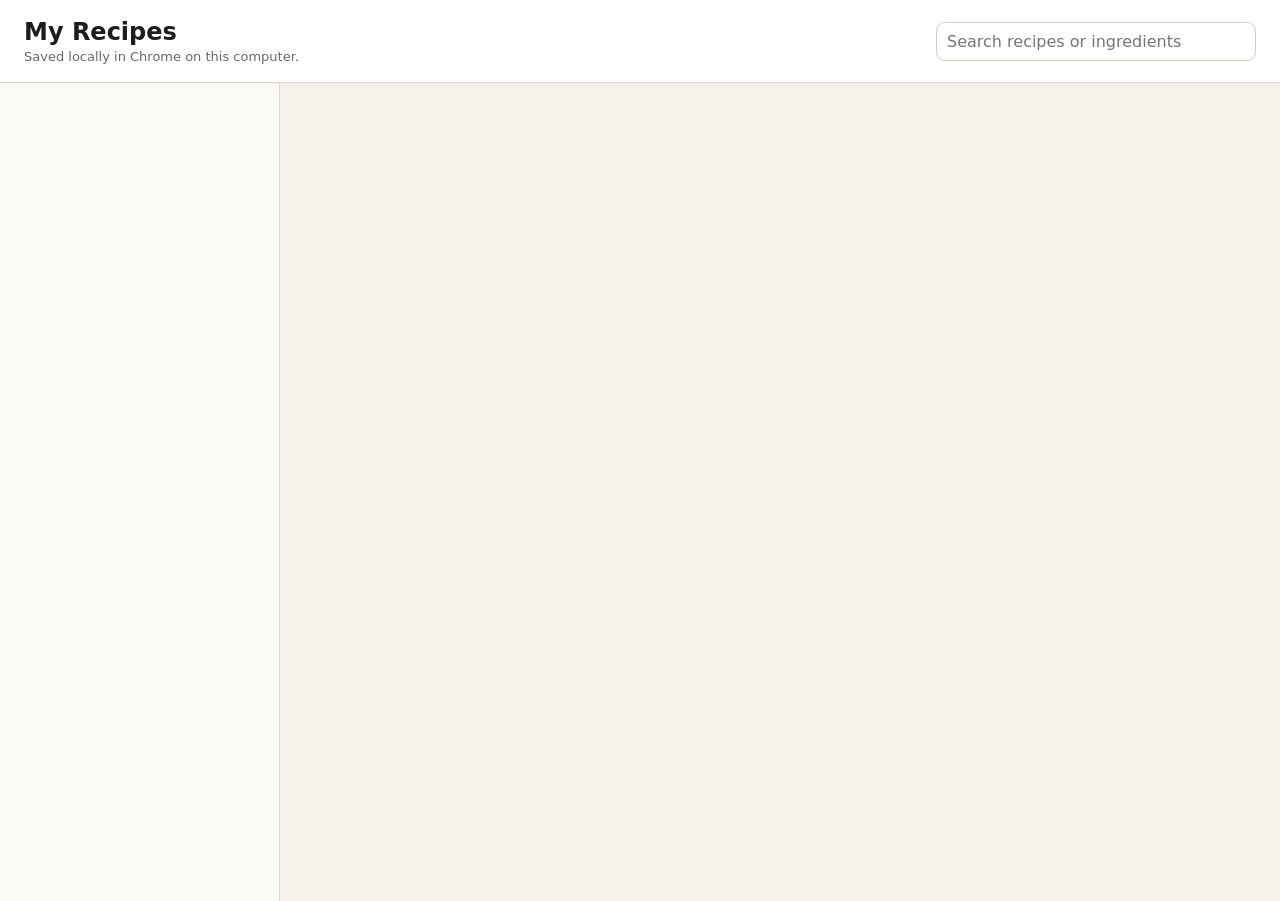
<file: extension/library.html>
<!doctype html>
<html lang="en">
<head>
  <meta charset="utf-8">
  <meta name="viewport" content="width=device-width,initial-scale=1">
  <title>My Recipes</title>
  <link rel="stylesheet" href="library.css">
</head>
<body>
  <header class="topbar">
    <div>
      <h1>My Recipes</h1>
      <p>Saved locally in Chrome on this computer.</p>
    </div>
    <input id="search" type="search" placeholder="Search recipes or ingredients">
  </header>

  <main class="layout">
    <aside>
      <div id="recipeList" class="recipeList"></div>
      <div id="emptyState" class="empty hidden">No saved recipes yet. Open TikTok or Instagram and use the Recipe Extractor extension.</div>
    </aside>

    <section id="editor" class="editor hidden">
      <div class="editorHeader">
        <div class="grow">
          <input id="name" class="titleInput" aria-label="Recipe name">
          <div id="sourceMeta" class="sourceMeta"></div>
        </div>
        <div class="actions">
          <button id="openSource" class="secondary">Original post</button>
          <button id="duplicate" class="secondary">Duplicate</button>
          <button id="delete" class="danger">Delete</button>
        </div>
      </div>

      <section class="panel servingsPanel">
        <div>
          <label for="baseServings">Original servings</label>
          <input id="baseServings" type="number" min="0.25" step="0.25" placeholder="e.g. 4">
        </div>
        <div>
          <label for="servings">Scale to</label>
          <div class="servingControls">
            <button id="minus">−</button>
            <input id="servings" type="number" min="0.25" step="0.25">
            <button id="plus">+</button>
            <button id="resetScale" class="secondary">Reset</button>
          </div>
        </div>
      </section>

      <section class="panel">
        <div class="sectionHeader">
          <h2>Ingredients</h2>
          <button id="addIngredient" class="secondary">+ Add ingredient</button>
        </div>
        <div id="ingredients"></div>
      </section>

      <section class="panel">
        <div class="sectionHeader">
          <h2>Instructions</h2>
          <button id="addStep" class="secondary">+ Add step</button>
        </div>
        <div id="instructions"></div>
      </section>

      <section class="panel twoCol">
        <div>
          <h2>Notes</h2>
          <textarea id="notes" rows="8" placeholder="One note per line"></textarea>
        </div>
        <div>
          <h2>Transcript</h2>
          <textarea id="transcript" rows="8" readonly></textarea>
        </div>
      </section>

      <div class="saveBar">
        <span id="saveStatus">Changes save automatically.</span>
        <button id="saveNow" class="primary">Save changes</button>
      </div>
    </section>
  </main>

  <script src="library.js"></script>
  <script src="library-fixes.js"></script>
</body>
</html>
</file>
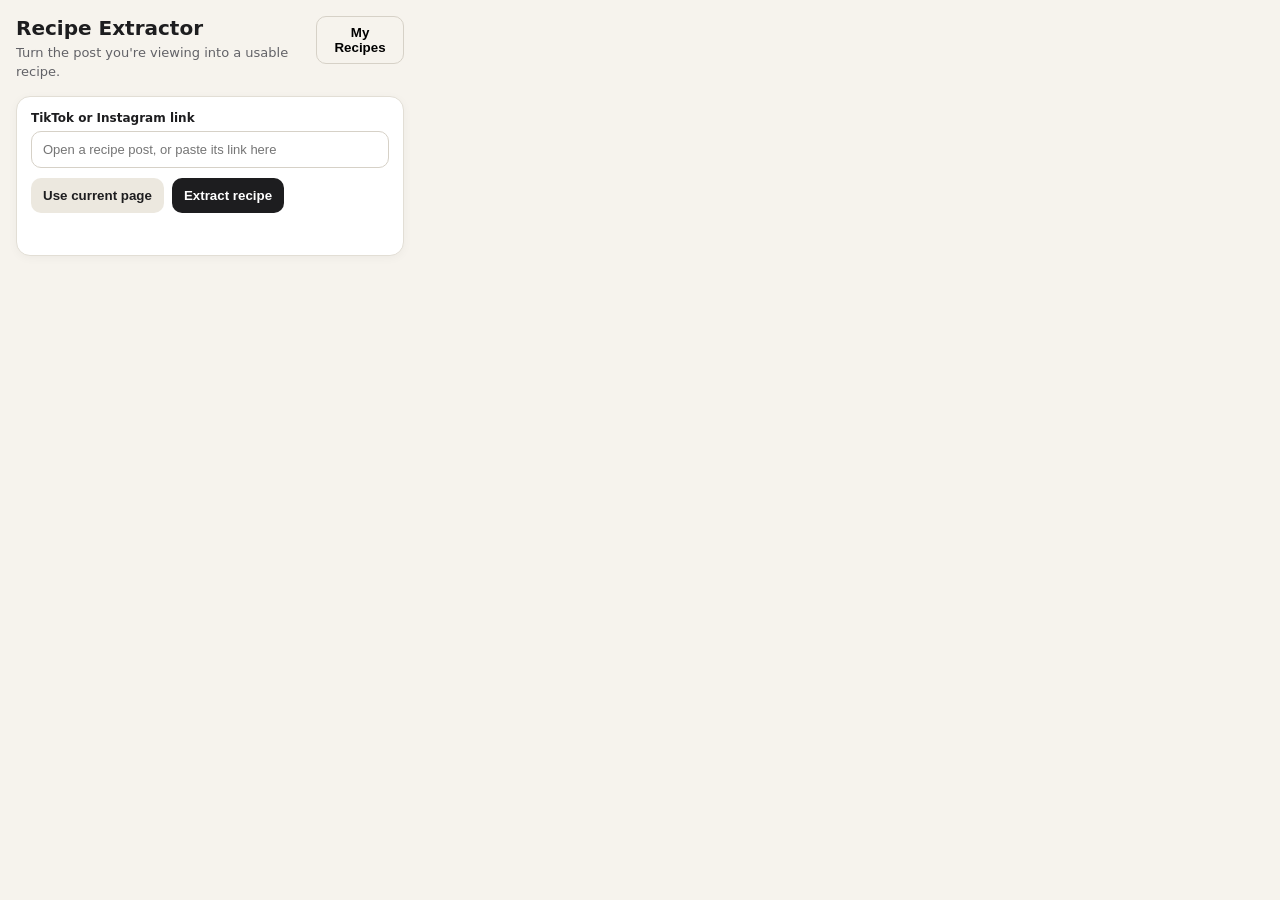
<file: extension/popup.html>
<!doctype html>
<html lang="en">
<head>
  <meta charset="utf-8">
  <meta name="viewport" content="width=device-width, initial-scale=1">
  <title>Recipe Extractor</title>
  <link rel="stylesheet" href="popup.css">
</head>
<body>
  <main>
    <header>
      <div>
        <h1>Recipe Extractor</h1>
        <p>Turn the post you're viewing into a usable recipe.</p>
      </div>
      <button id="libraryBtn" class="ghost">My Recipes</button>
    </header>

    <section class="card">
      <label for="url">TikTok or Instagram link</label>
      <input id="url" type="url" placeholder="Open a recipe post, or paste its link here">
      <div class="row">
        <button id="usePageBtn" class="secondary">Use current page</button>
        <button id="extractBtn" class="primary">Extract recipe</button>
      </div>
      <p id="status" class="status"></p>
    </section>

    <section id="result" class="card hidden">
      <div class="resultHeader">
        <div>
          <h2 id="recipeName"></h2>
          <p id="meta"></p>
        </div>
        <button id="saveBtn" class="primary compact">Save</button>
      </div>

      <h3>Ingredients</h3>
      <ul id="ingredients"></ul>

      <h3>Instructions</h3>
      <ol id="instructions"></ol>

      <details>
        <summary>Notes & source details</summary>
        <div id="notes"></div>
        <h4>Not stated</h4>
        <ul id="missing"></ul>
        <h4>Transcript</h4>
        <p id="transcript" class="transcript"></p>
      </details>
    </section>
  </main>
  <script src="popup.js"></script>
</body>
</html>
</file>
<file: extension/library.css>
*{box-sizing:border-box}body{margin:0;font-family:Inter,ui-sans-serif,system-ui,-apple-system,BlinkMacSystemFont,"Segoe UI",sans-serif;background:#f5f2eb;color:#1d1d1f}.topbar{position:sticky;top:0;z-index:2;background:#fff;border-bottom:1px solid #ded9cf;padding:18px 24px;display:flex;justify-content:space-between;align-items:center;gap:24px}.topbar h1{margin:0;font-size:24px}.topbar p{margin:3px 0 0;color:#6a6864;font-size:13px}.topbar input{width:320px;max-width:40vw}.layout{display:grid;grid-template-columns:280px 1fr;min-height:calc(100vh - 82px)}aside{border-right:1px solid #ded9cf;background:#fbfaf7;padding:14px}.recipeList{display:flex;flex-direction:column;gap:8px}.recipeCard{width:100%;text-align:left;border:1px solid #ded9cf;background:#fff;padding:12px;border-radius:12px;cursor:pointer}.recipeCard.active{border-color:#1d1d1f;box-shadow:0 0 0 1px #1d1d1f}.recipeCard strong{display:block;font-size:14px;margin-bottom:4px}.recipeCard span{font-size:12px;color:#6a6864}.editor{padding:24px;max-width:1100px;width:100%;margin:0 auto}.editorHeader{display:flex;justify-content:space-between;gap:20px;align-items:flex-start;margin-bottom:16px}.grow{flex:1}.titleInput{font-size:28px;font-weight:800;border:0;background:transparent;padding:0;width:100%;outline:none}.sourceMeta{font-size:13px;color:#6a6864;margin-top:6px}.actions{display:flex;gap:8px;flex-wrap:wrap}.panel{background:#fff;border:1px solid #ded9cf;border-radius:14px;padding:16px;margin-bottom:14px}.servingsPanel{display:flex;gap:40px;align-items:end}.servingsPanel label{display:block;font-size:12px;color:#6a6864;margin-bottom:5px}.servingControls{display:flex;gap:7px;align-items:center}.servingControls input{width:82px;text-align:center}.sectionHeader{display:flex;justify-content:space-between;align-items:center;margin-bottom:10px}h2{font-size:16px;margin:0 0 10px}.sectionHeader h2{margin:0}.ingredientRow{display:grid;grid-template-columns:90px 90px 1fr 1fr 34px;gap:8px;margin-bottom:8px}.stepRow{display:grid;grid-template-columns:34px 1fr 34px;gap:8px;align-items:start;margin-bottom:8px}.stepNum{font-weight:800;padding-top:9px;text-align:center}input,textarea{border:1px solid #d4cec3;border-radius:9px;padding:9px 10px;font:inherit;background:#fff;width:100%}textarea{resize:vertical;line-height:1.45}.twoCol{display:grid;grid-template-columns:1fr 1fr;gap:16px}button{border:0;border-radius:9px;padding:9px 11px;font-weight:700;cursor:pointer}.primary{background:#1d1d1f;color:#fff}.secondary{background:#ece8df;color:#1d1d1f}.danger{background:#f7dfdc;color:#9c2f28}.iconBtn{background:#f3f0ea;padding:8px}.saveBar{position:sticky;bottom:0;background:rgba(245,242,235,.94);backdrop-filter:blur(8px);display:flex;justify-content:flex-end;align-items:center;gap:12px;padding:12px 0}.saveBar span{font-size:12px;color:#6a6864}.hidden{display:none!important}.empty{padding:18px;font-size:13px;color:#6a6864;line-height:1.5}@media(max-width:850px){.layout{grid-template-columns:220px 1fr}.ingredientRow{grid-template-columns:70px 70px 1fr 34px}.ingredientRow .notesField{grid-column:1/-1}.twoCol{grid-template-columns:1fr}.editorHeader{flex-direction:column}.topbar input{width:260px}}
</file>
<file: extension/popup.css>
*{box-sizing:border-box}body{margin:0;font-family:Inter,ui-sans-serif,system-ui,-apple-system,BlinkMacSystemFont,"Segoe UI",sans-serif;background:#f6f3ed;color:#1d1d1f}main{width:420px;max-height:600px;overflow:auto;padding:16px}header{display:flex;align-items:flex-start;justify-content:space-between;gap:12px;margin-bottom:14px}h1{font-size:20px;margin:0 0 4px}h2{font-size:18px;margin:0}h3{font-size:14px;margin:18px 0 8px}h4{font-size:13px;margin:14px 0 6px}p{margin:0;color:#626267;font-size:13px;line-height:1.45}.card{background:#fff;border:1px solid #e2ded5;border-radius:14px;padding:14px;margin-bottom:12px;box-shadow:0 2px 10px rgba(0,0,0,.04)}label{display:block;font-size:12px;font-weight:700;margin-bottom:6px}input{width:100%;border:1px solid #d6d1c7;border-radius:10px;padding:10px 11px;font-size:13px;outline:none}input:focus{border-color:#1d1d1f}.row{display:flex;gap:8px;margin-top:10px}button{border:0;border-radius:10px;padding:10px 12px;font-weight:700;cursor:pointer}.primary{background:#1d1d1f;color:#fff}.secondary{background:#ece8df;color:#1d1d1f}.ghost{background:transparent;border:1px solid #d6d1c7;padding:8px 10px}.compact{padding:8px 11px}.status{margin-top:10px;min-height:18px}.status.error{color:#a3342c}.status.ok{color:#277245}.hidden{display:none}.resultHeader{display:flex;justify-content:space-between;align-items:flex-start;gap:12px}.resultHeader p{margin-top:4px}ul,ol{padding-left:20px;margin:8px 0}li{font-size:13px;line-height:1.5;margin:5px 0}details{margin-top:16px;border-top:1px solid #eee8de;padding-top:12px}summary{cursor:pointer;font-size:13px;font-weight:700}.transcript{white-space:pre-wrap;background:#f7f5f0;padding:10px;border-radius:10px;margin-top:6px;max-height:140px;overflow:auto}button:disabled{opacity:.55;cursor:default}
</file>
